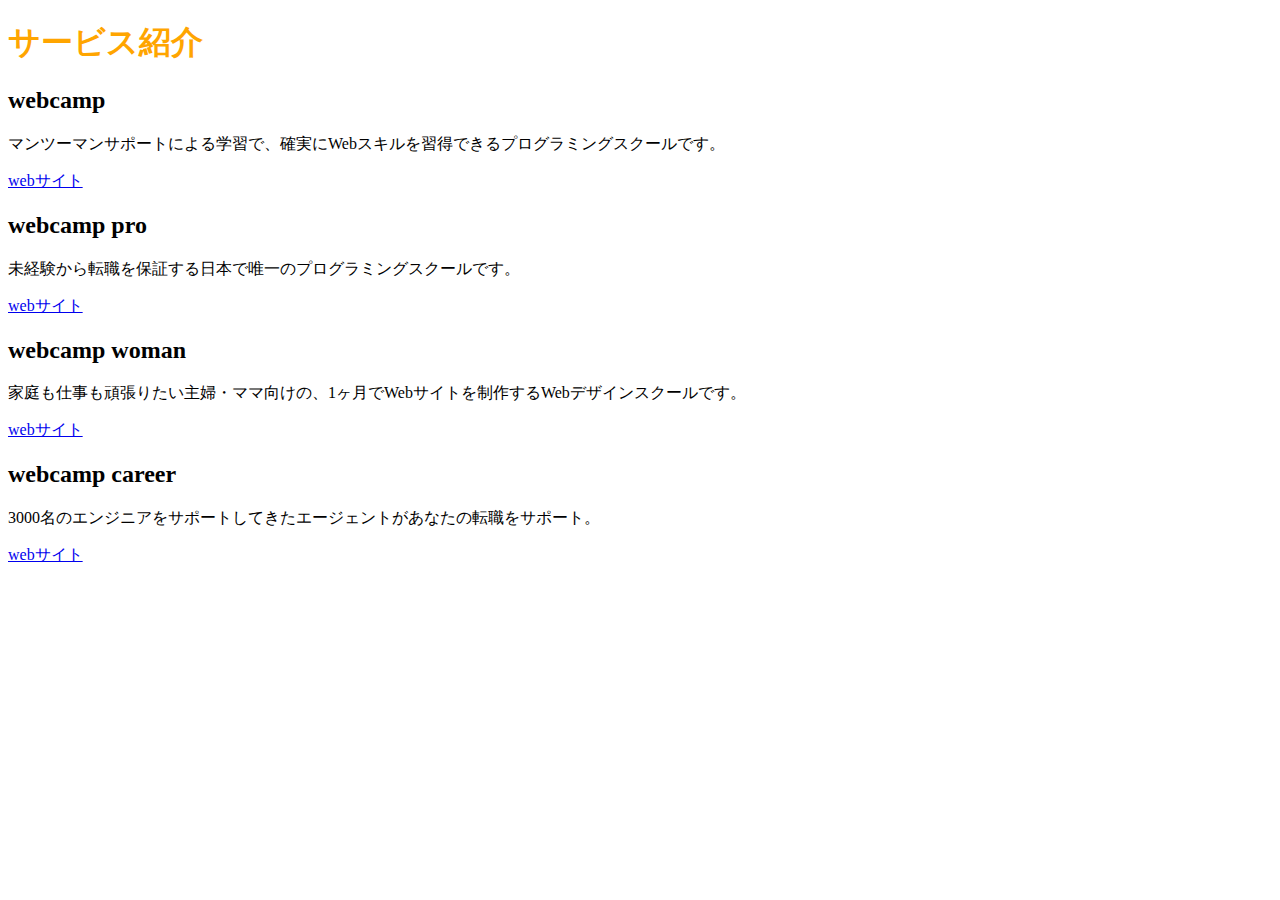
<file: chapter2_answer/index.html>
<!DOCTYPE html>
<html lang="ja">
  <head>
    <meta charset="UTF-8" />
    <title>2章演習</title>
    <link rel="stylesheet" href="style.css" />
  </head>
  <body>
    <h1>サービス紹介</h1>

    <h2>webcamp</h2>
    <p>マンツーマンサポートによる学習で、確実にWebスキルを習得できるプログラミングスクールです。</p>
    <a href="https://web-camp.io/">webサイト</a>

    <h2>webcamp pro</h2>
    <p>未経験から転職を保証する日本で唯一のプログラミングスクールです。</p>
    <a href="http://web-camp.io/pro/">webサイト</a>

    <h2>webcamp woman</h2>
    <p>家庭も仕事も頑張りたい主婦・ママ向けの、1ヶ月でWebサイトを制作するWebデザインスクールです。</p>
    <a href="http://web-camp.io/woman/">webサイト</a>

    <h2>webcamp career</h2>
    <p>3000名のエンジニアをサポートしてきたエージェントがあなたの転職をサポート。</p>
    <a href="http://web-camp.io/career/">webサイト</a>
  </body>
</html>
</file>
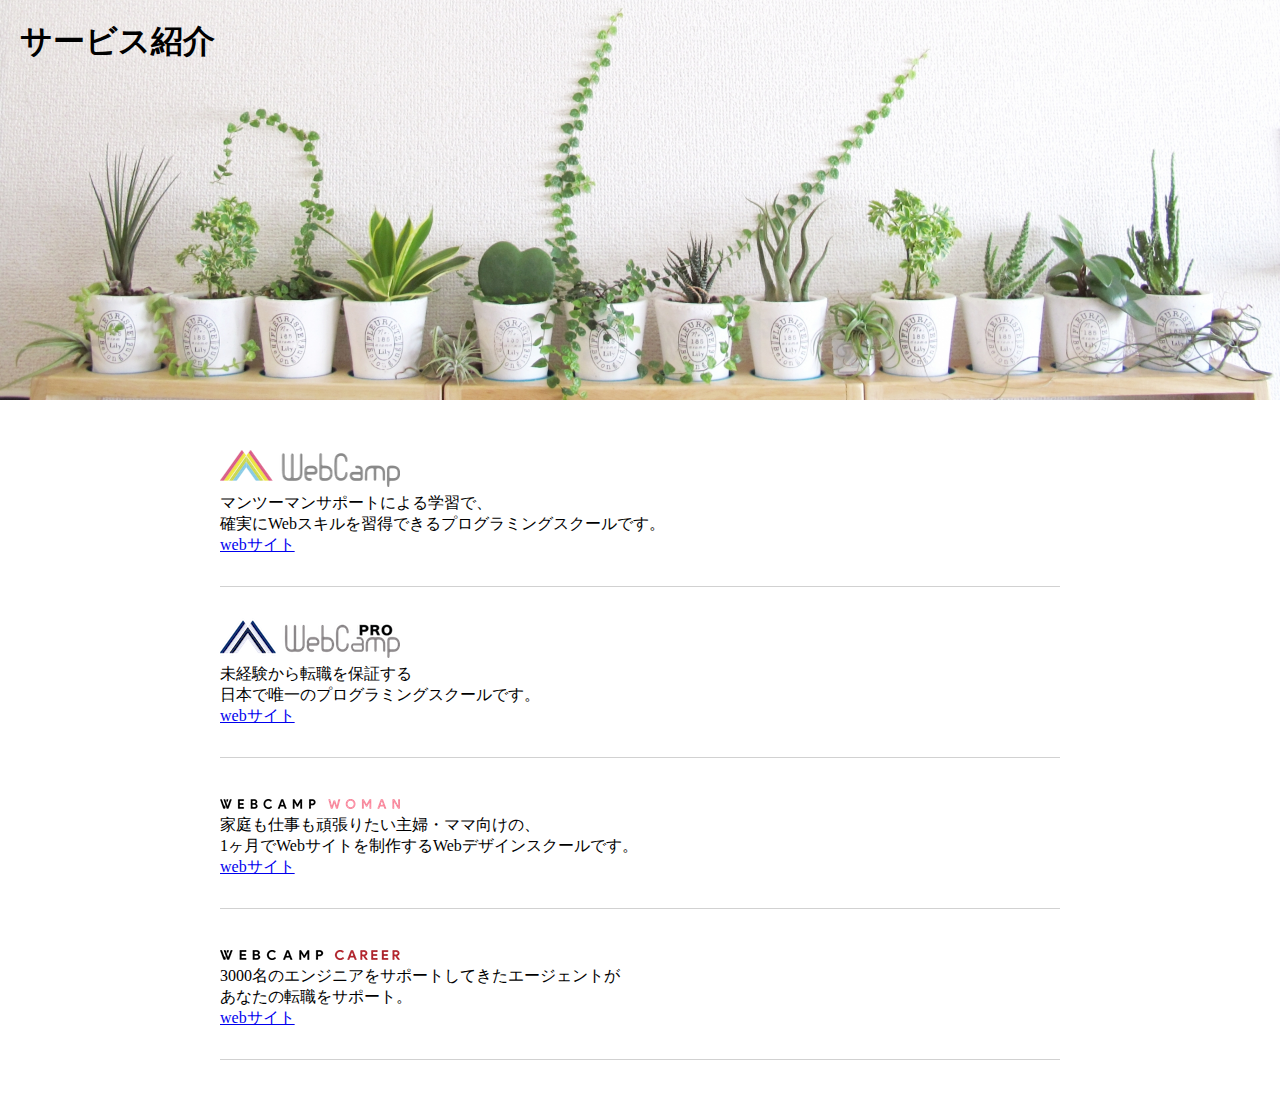
<file: caravan/chapter7_answer/index.html>
<!DOCTYPE html>
<html lang="ja">
  <head>
    <meta charset="UTF-8" />
    <title>7章演習</title>
    <link rel="stylesheet" href="style.css" />
  </head>
  <body>
    <section class="main-visual">
      <h1 class="headline">サービス紹介</h1>
    </section>
    <main>
      <section class="service1">
        <h2><img src="img/wc-logo.png" alt="ロゴ" /></h2>
        <p>
          マンツーマンサポートによる学習で、<br />確実にWebスキルを習得できるプログラミングスクールです。
        </p>
        <a href="https://web-camp.io/">webサイト</a>
      </section>

      <section class="service2">
        <h2><img src="img/wcp-logo.png" alt="ロゴ" /></h2>
        <p>
          未経験から転職を保証する<br />日本で唯一のプログラミングスクールです。
        </p>
        <a href="http://web-camp.io/pro/">webサイト</a>
      </section>

      <section class="service3">
        <h2><img src="img/wcw-logo.png" alt="ロゴ" /></h2>
        <p>
          家庭も仕事も頑張りたい主婦・ママ向けの、<br />1ヶ月でWebサイトを制作するWebデザインスクールです。
        </p>
        <a href="http://web-camp.io/woman/">webサイト</a>
      </section>

      <section class="service4">
        <h2><img src="img/wcc-logo.png" alt="ロゴ" /></h2>
        <p>
          3000名のエンジニアをサポートしてきたエージェントが<br />あなたの転職をサポート。
        </p>
        <a href="http://web-camp.io/career/">webサイト</a>
      </section>
    </main>
  </body>
</html>
</file>
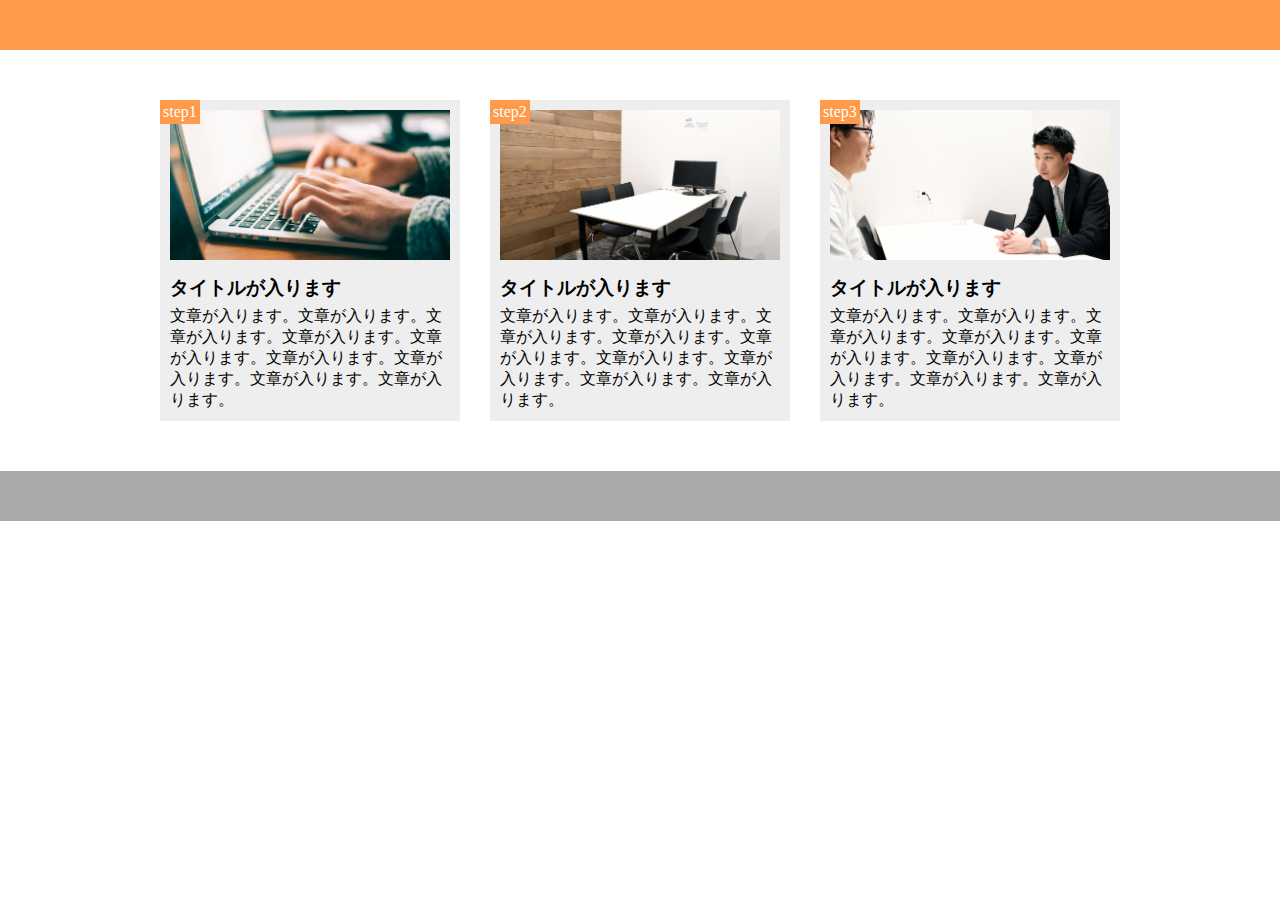
<file: caravan/chapter9_answer/index.html>
<!DOCTYPE html>
<html lang="ja">
  <head>
    <meta charset="UTF-8" />
    <title>9章演習</title>
    <link rel="stylesheet" href="style.css" />
  </head>
  <body>
    <header></header>
    <main>
      <div class="step-box">
        <div class="step-img1"></div>
        <span class="step-num">step1</span>
        <h3 class="title">タイトルが入ります</h3>
        <p class="text">
          文章が入ります。文章が入ります。文章が入ります。文章が入ります。文章が入ります。文章が入ります。文章が入ります。文章が入ります。文章が入ります。
        </p>
      </div>

      <div class="step-box">
        <div class="step-img2"></div>
        <span class="step-num">step2</span>
        <h3 class="title">タイトルが入ります</h3>
        <p class="text">
          文章が入ります。文章が入ります。文章が入ります。文章が入ります。文章が入ります。文章が入ります。文章が入ります。文章が入ります。文章が入ります。
        </p>
      </div>

      <div class="step-box">
        <div class="step-img3"></div>
        <span class="step-num">step3</span>
        <h3 class="title">タイトルが入ります</h3>
        <p class="text">
          文章が入ります。文章が入ります。文章が入ります。文章が入ります。文章が入ります。文章が入ります。文章が入ります。文章が入ります。文章が入ります。
        </p>
      </div>
    </main>
    <footer></footer>
  </body>
</html>
</file>
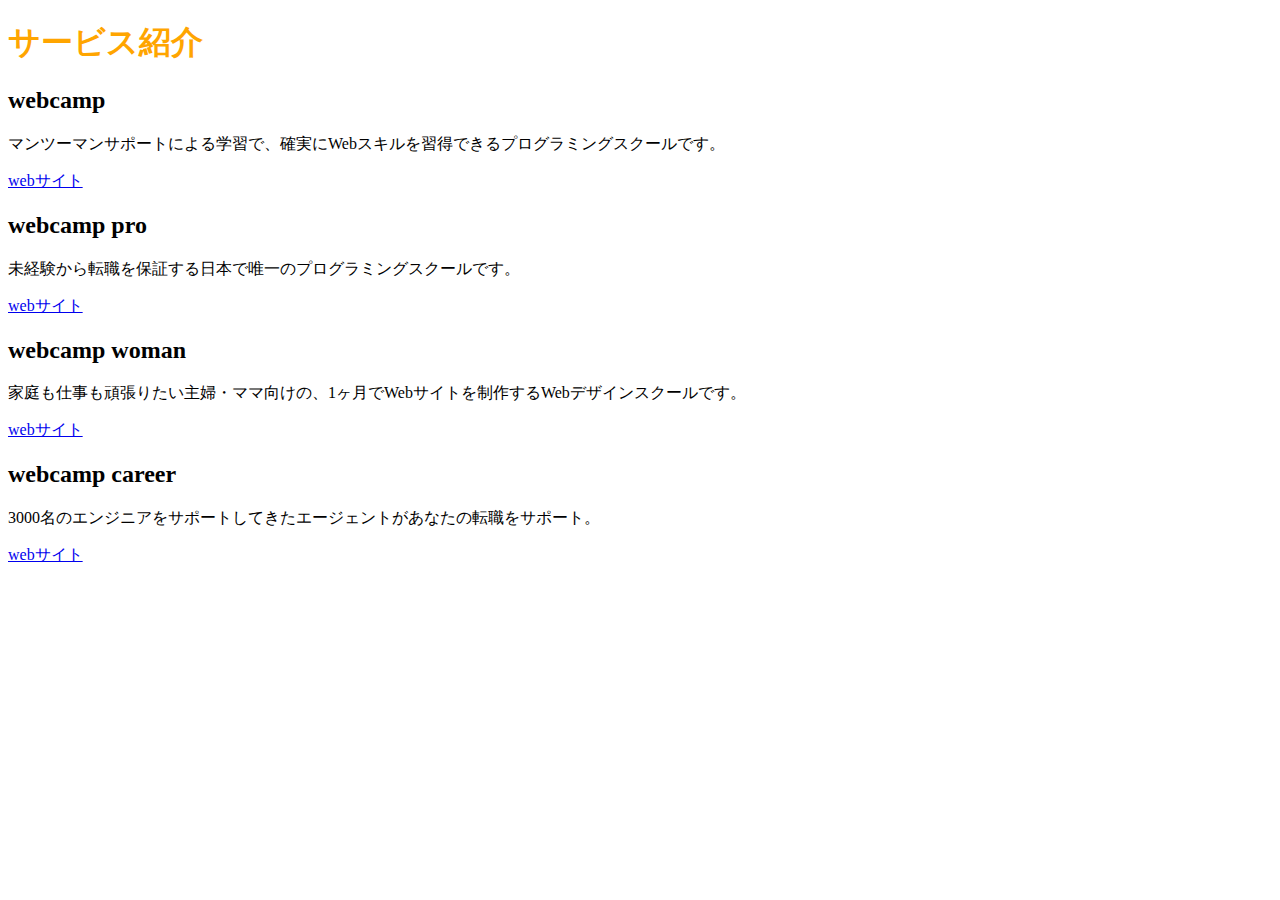
<file: sample/chapter2_answer/index.html>
<!DOCTYPE html>
<html lang="ja">
  <head>
    <meta charset="UTF-8" />
    <title>2章演習</title>
    
    <link rel="stylesheet" href="style.css" />
  </head>
  <body>
    <h1>サービス紹介</h1>

    <h2>webcamp</h2>
    <p>
      マンツーマンサポートによる学習で、確実にWebスキルを習得できるプログラミングスクールです。
    </p>
    <a href="https://web-camp.io/">webサイト</a>

    <h2>webcamp pro</h2>
    <p>未経験から転職を保証する日本で唯一のプログラミングスクールです。</p>
    <a href="http://web-camp.io/pro/">webサイト</a>

    <h2>webcamp woman</h2>
    <p>
      家庭も仕事も頑張りたい主婦・ママ向けの、1ヶ月でWebサイトを制作するWebデザインスクールです。
    </p>
    <a href="http://web-camp.io/woman/">webサイト</a>

    <h2>webcamp career</h2>
    <p>
      3000名のエンジニアをサポートしてきたエージェントがあなたの転職をサポート。
    </p>
    <a href="http://web-camp.io/career/">webサイト</a>
  </body>
</html>
</file>
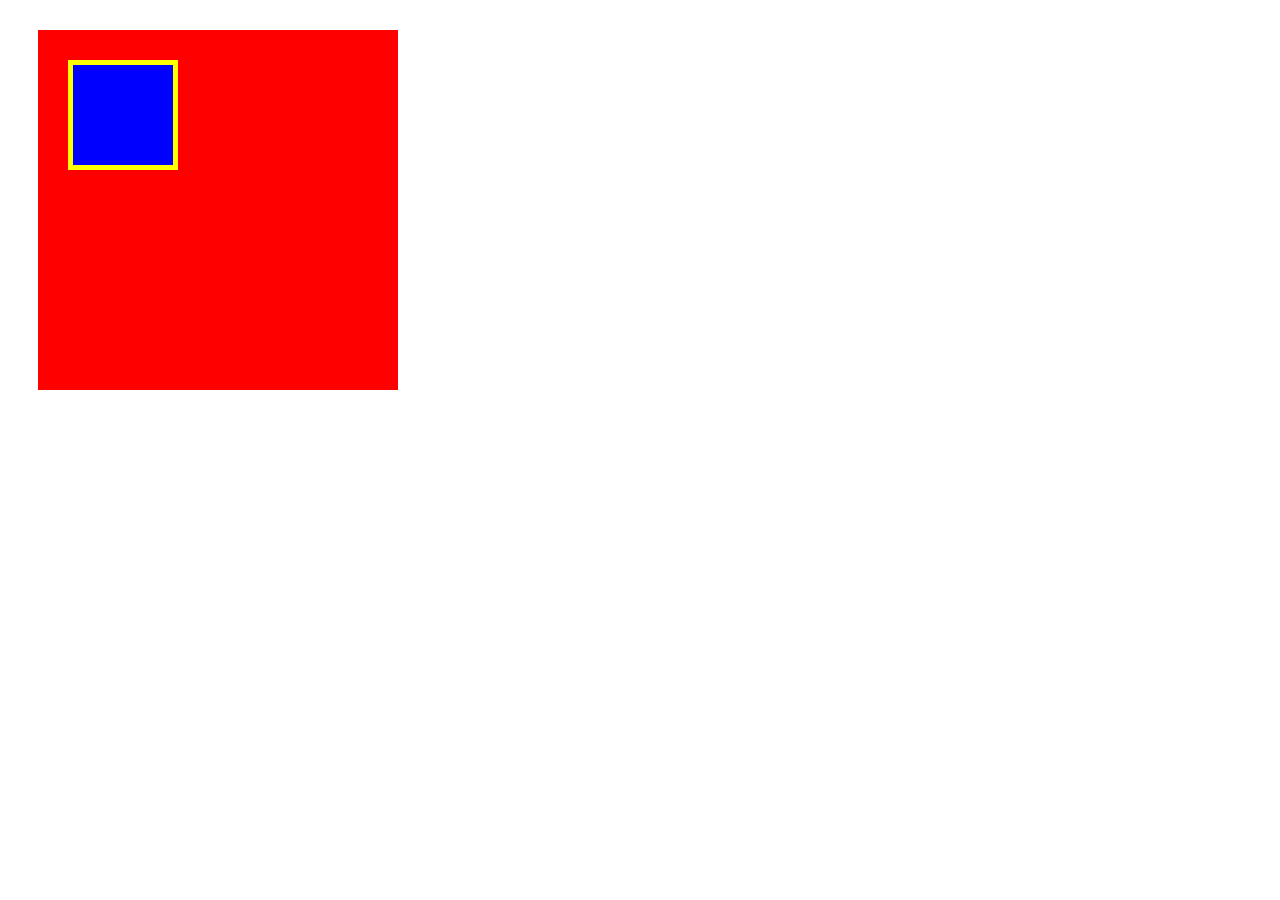
<file: box/box.html>
<!DOCTYPE html>
<html lang="ja">
  <head>
    <meta charset="UTF-8" />
    <!-- CSSファイルの読み込み -->
    <link rel="stylesheet" href="box.css" />
    <title>BOX</title>
  </head>

  <body>
    <!-- box1用のdiv -->
    <div class="box1">
      <div class="box2"></div>
    </div>
  </body>
</html>
</file>
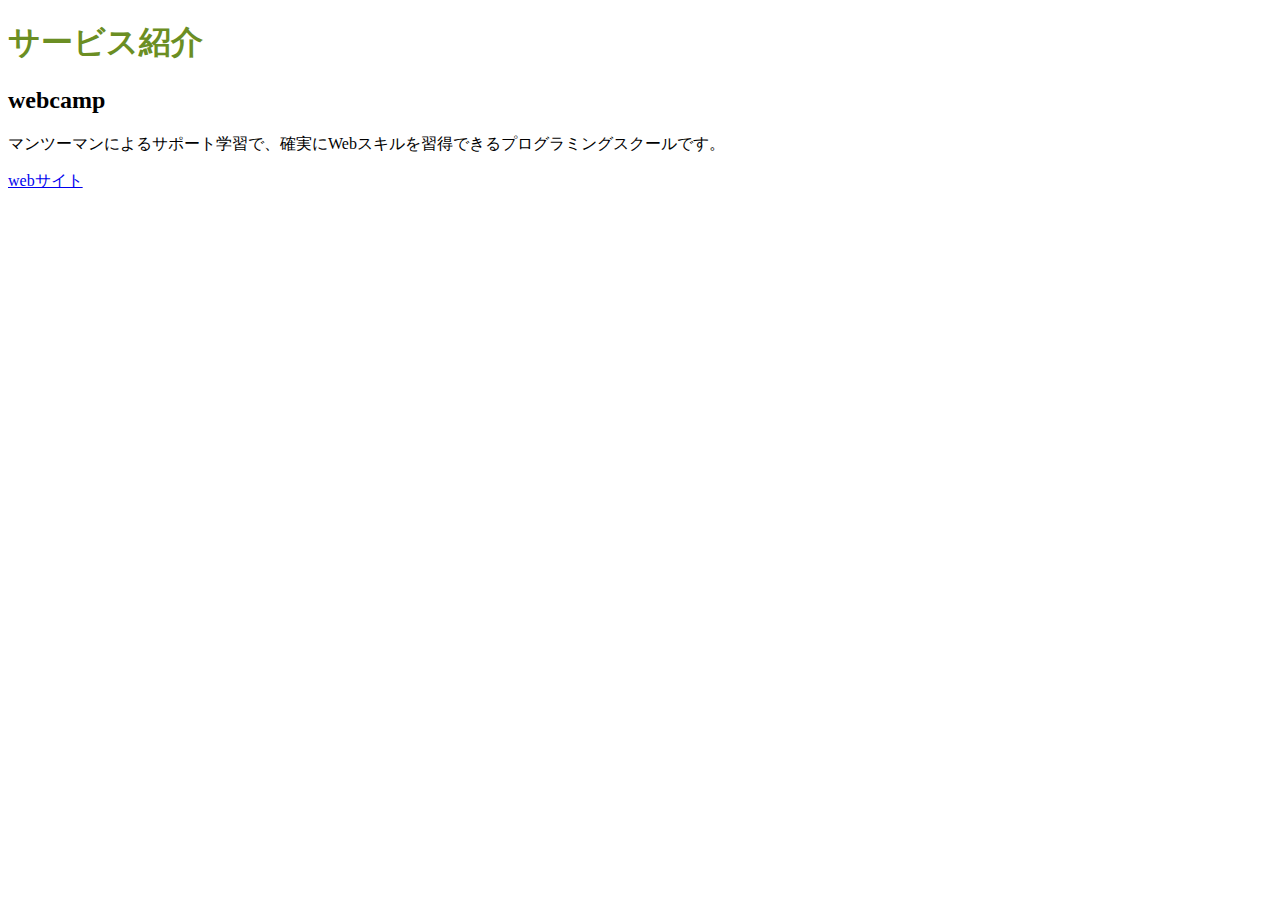
<file: sample/sample.html>
<!DOCTYPE html>
<html lang="ja">
  <head>
    <meta charset="UTF-8" />
    <title>2章演習</title>
    <link rel="stylesheet" href="style.css" />
  </head>

  <body>
    <h1>サービス紹介</h1>

    <h2>webcamp</h2>
    <p>
      マンツーマンによるサポート学習で、確実にWebスキルを習得できるプログラミングスクールです。
    </p>
    <a href="https://web-camp.io/">webサイト</a>
  </body>
</html>
</file>
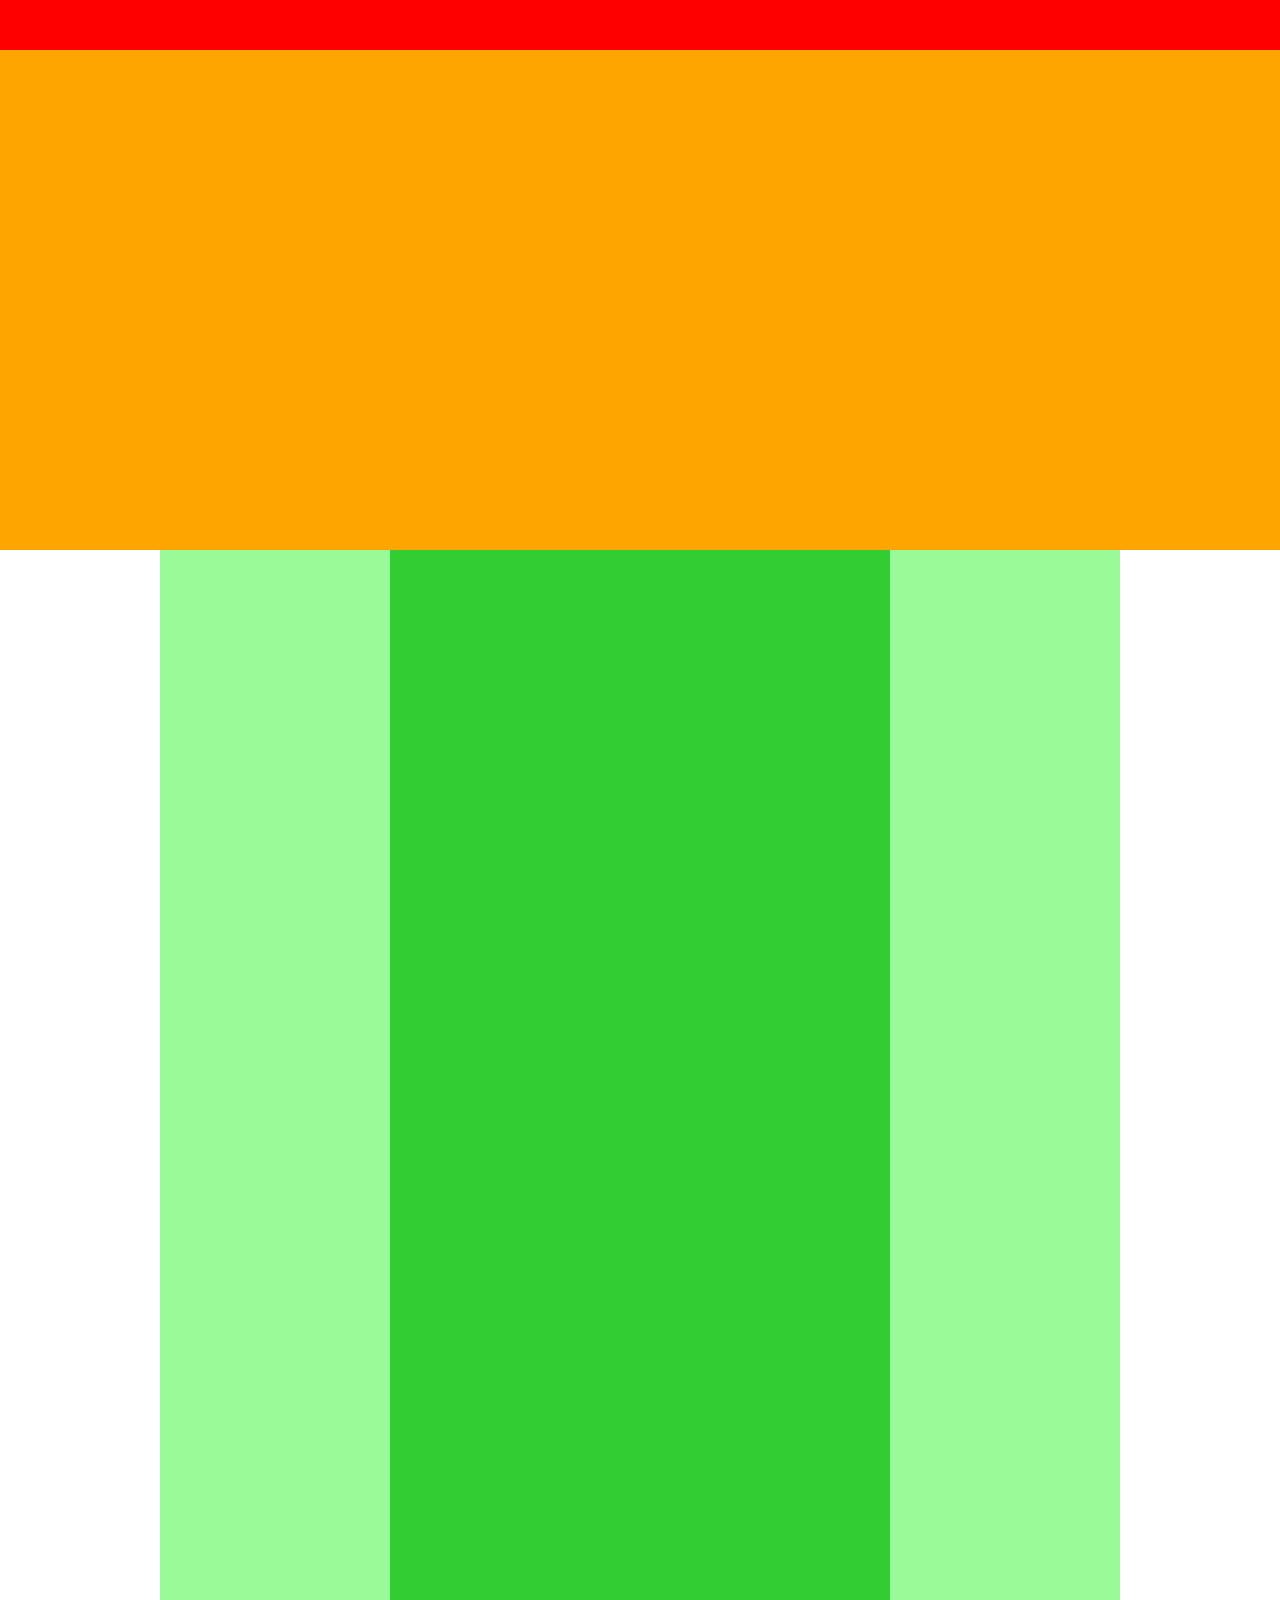
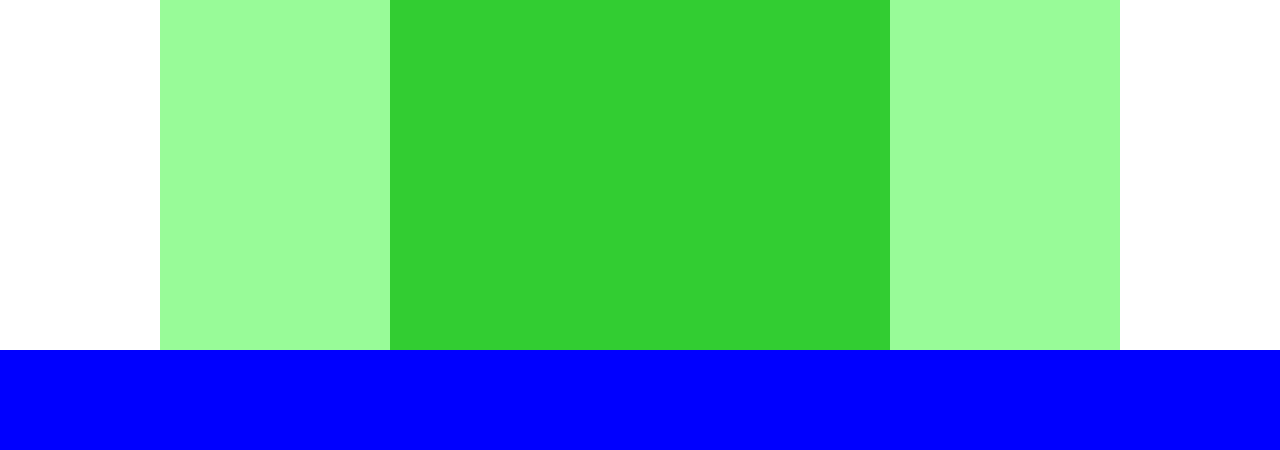
<file: caravan/chapter4_exercise/exercise.html>
<!DOCTYPE html>
<html lang="ja">
  <head>
    <meta charset="UTF-8" />
    <link rel="stylesheet" href="exercise.css" />
    <title>exercise</title>
  </head>

  <body>
    <div class="header"></div>

    <div class="main-visual"></div>

    <div class="main">
      <div class="main-content"></div>
    </div>

    <div class="footer"></div>
  </body>
</html>
</file>
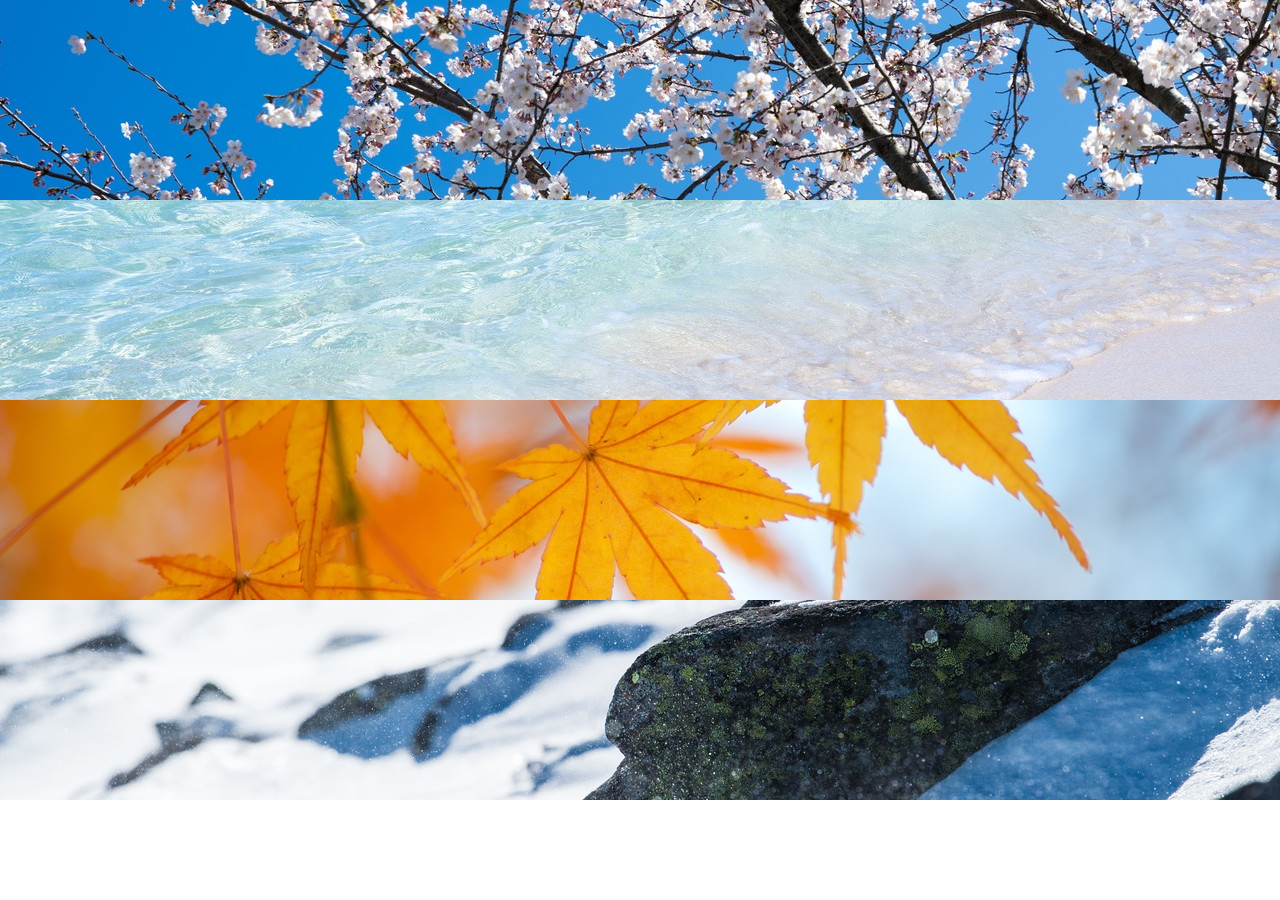
<file: caravan/chapter6_exercise/exercise.html>
<!DOCTYPE html>
<html lang="ja">
  <head>
    <meta charset="UTF-8" />
    <title>演習</title>
    <link rel="stylesheet" href="exercise.css" />
  </head>

  <body>
    <div class="img1"></div>
    <div class="img2"></div>
    <div class="img3"></div>
    <div class="img4"></div>
  </body>
</html>
</file>
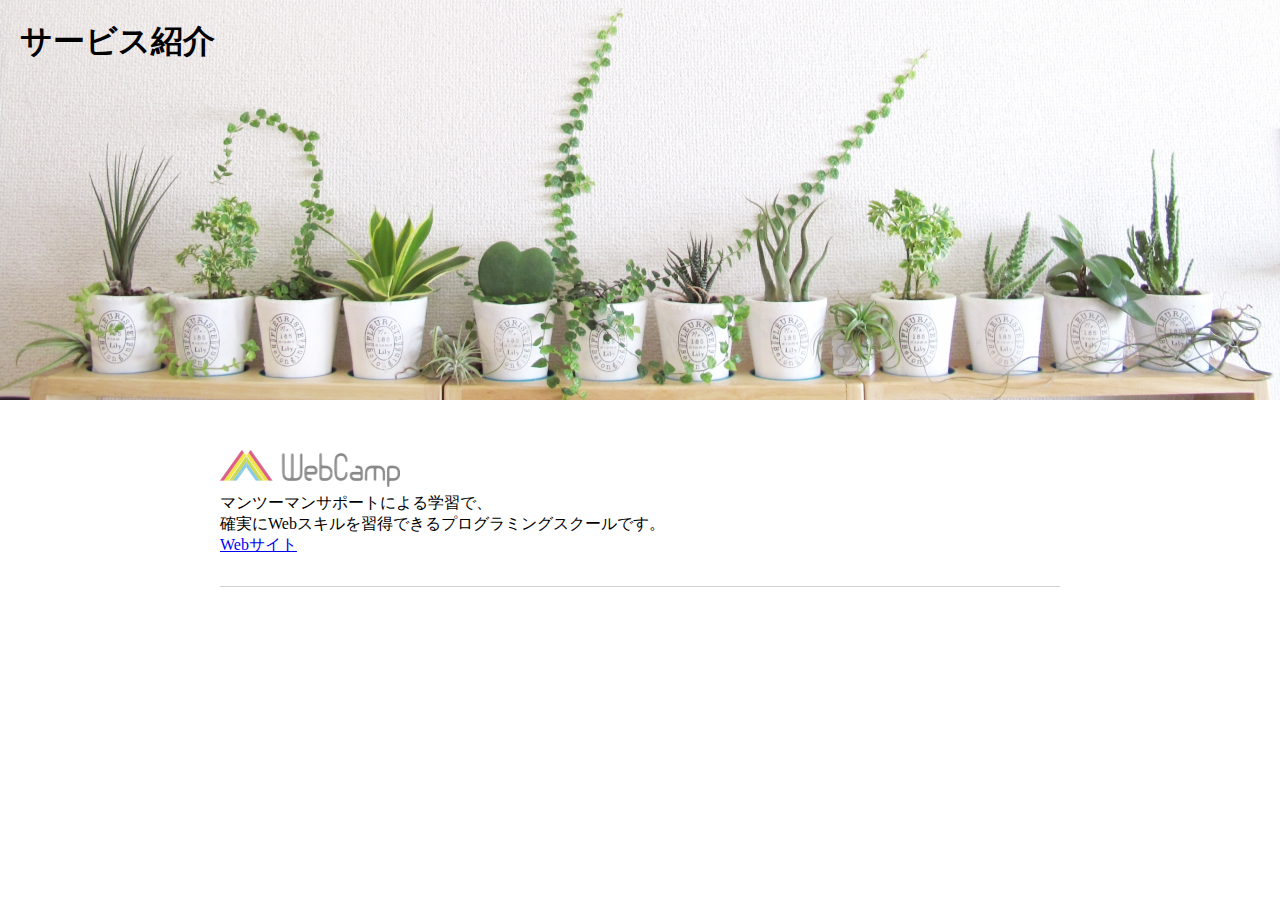
<file: caravan/chapter7_exercise/practice.html>
<!DOCTYPE html>
<html lang="ja">
  <head>
    <meta charset="UTF-8">
    <link rel="stylesheet" href="practice.css">
    <title>演習</title>
  </head>

  <body>
    <section class="main-visual">
      <h1 class="headline">サービス紹介</h1>
    </section>
    <main>
      <section class="service1">
        <h2><img src="img/wc-logo.png" alt="ロゴ" /></h2>
        <p>
          マンツーマンサポートによる学習で、<br />確実にWebスキルを習得できるプログラミングスクールです。
        </p>
        <a href="https://web-camp.io/">Webサイト</a>
      </section>
    </main>
  </body>
</html>
</file>
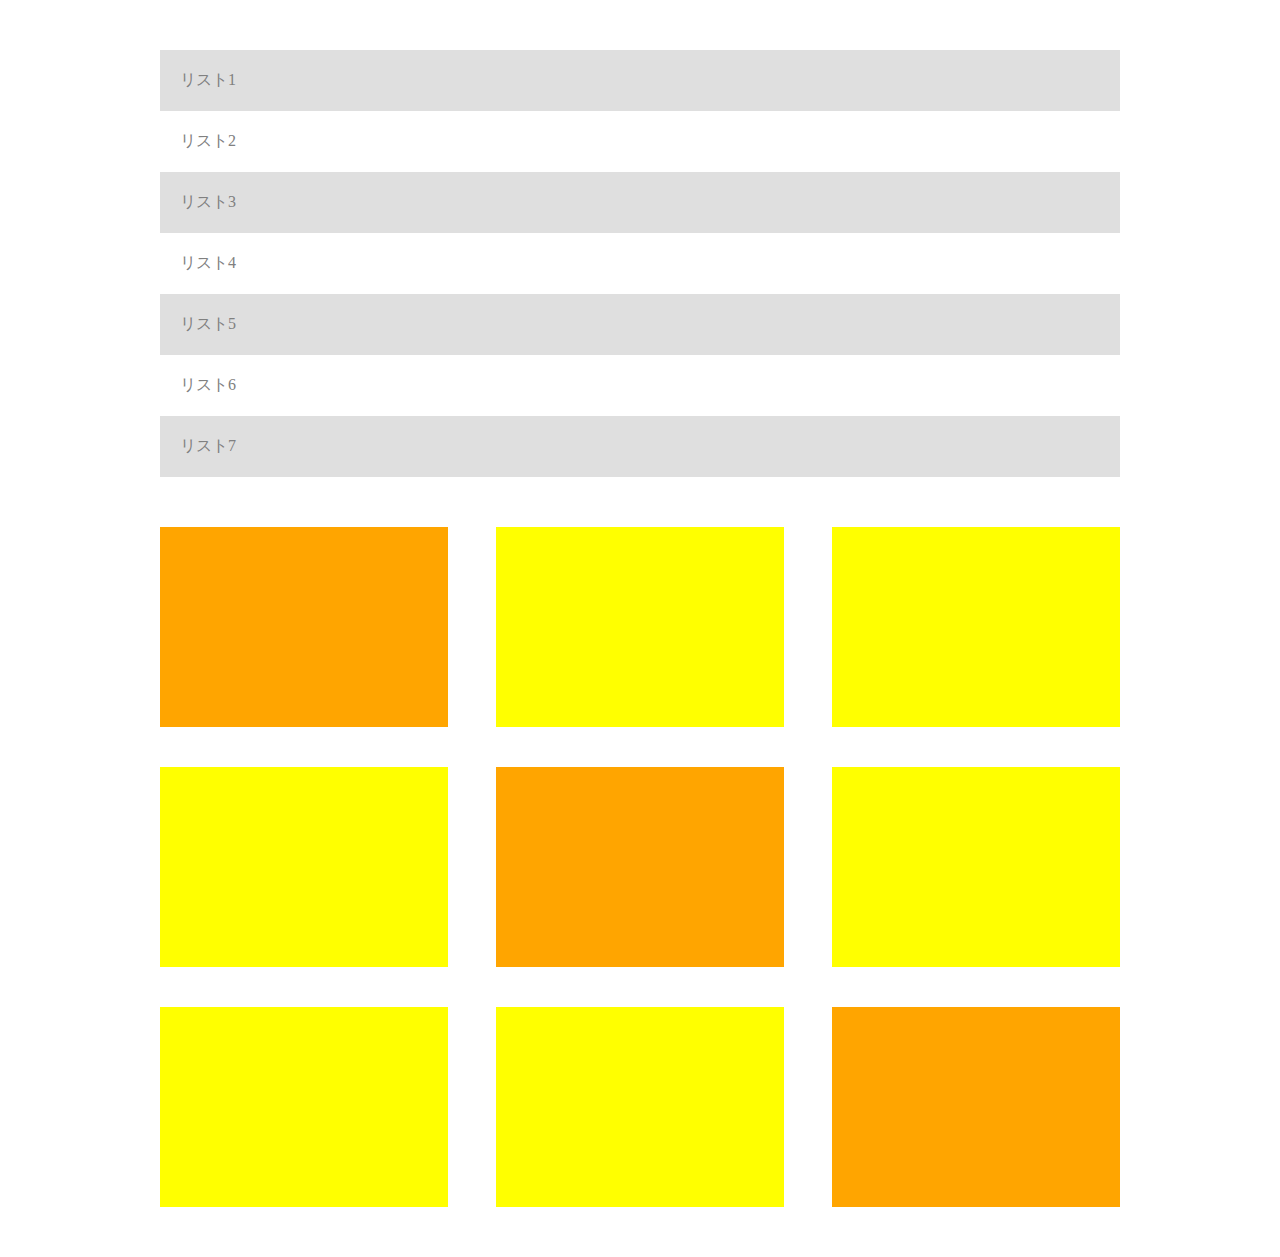
<file: caravan/chapter8_exercise/exercise.html>
<!DOCTYPE html>
<html lang="ja">
  <head>
    <meta charset="UTF-8" />
    <link rel="stylesheet" href="exercise.css" />
    <title>8章演習</title>
  </head>

  <body>
    <div class="list">
      <div class="list-content">リスト1</div>
      <div class="list-content">リスト2</div>
      <div class="list-content">リスト3</div>
      <div class="list-content">リスト4</div>
      <div class="list-content">リスト5</div>
      <div class="list-content">リスト6</div>
      <div class="list-content">リスト7</div>
    </div>
    <main>
      <div class="box"></div>
      <div class="box"></div>
      <div class="box"></div>
      <div class="box"></div>
      <div class="box"></div>
      <div class="box"></div>
      <div class="box"></div>
      <div class="box"></div>
      <div class="box"></div>
    </main>
  </body>
</html>
</file>
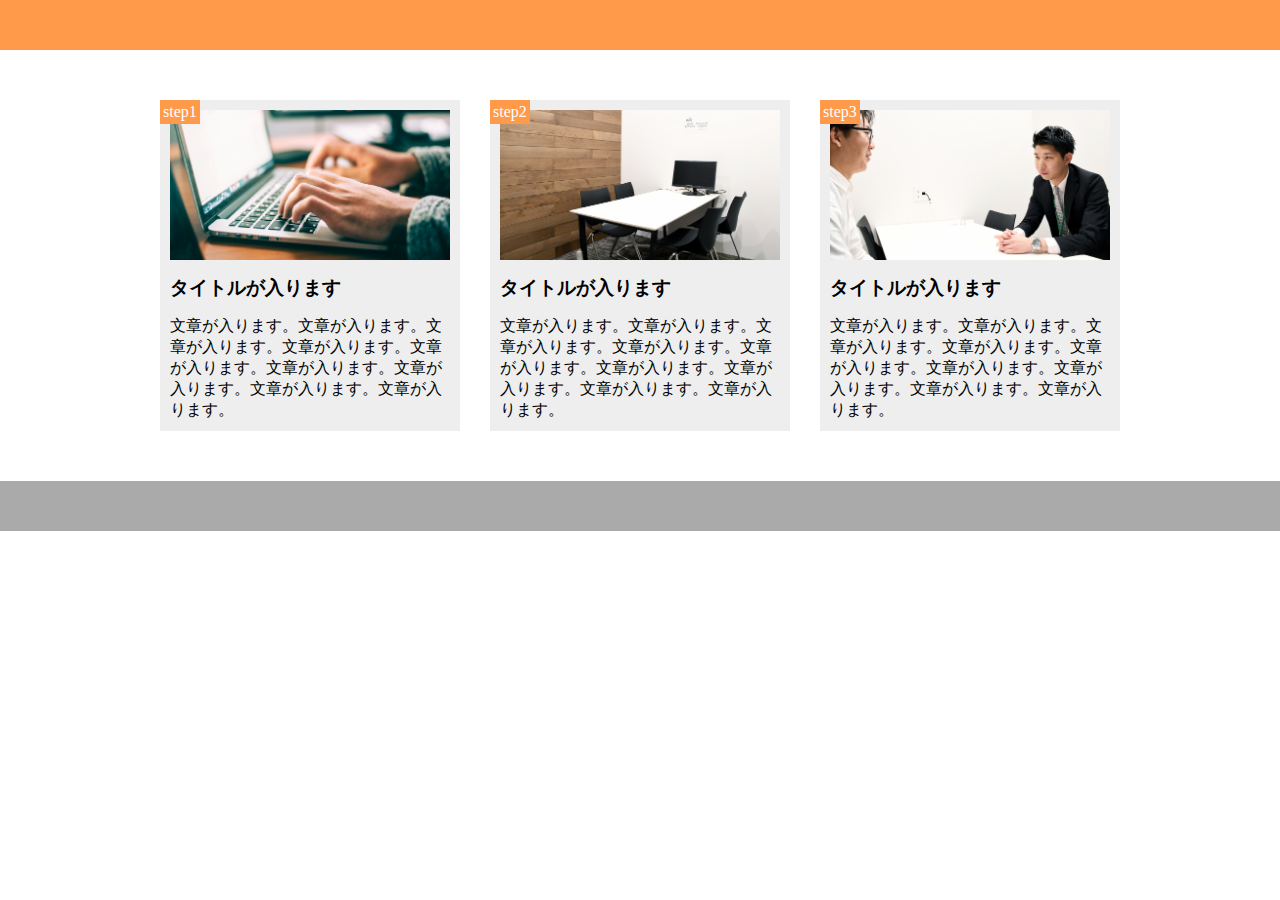
<file: caravan/chapter9_exercise/exercise.html>
<!DOCTYPE html>
<html lang="ja">
  <head>
    <meta charset="UTF-8">
    <title>9章演習</title>
    <link rel="stylesheet" href="exercise.css">
  </head>

  <body>
    <header></header>
    <main>
      <div class="step-box">
        <div class="step-img1"></div>
        <span class="step-num">step1</span>
        <h3 class="title">タイトルが入ります</h3>
        <p class="text">
          文章が入ります。文章が入ります。文章が入ります。文章が入ります。文章が入ります。文章が入ります。文章が入ります。文章が入ります。文章が入ります。
        </p>
      </div>
      <div class="step-box">
        <div class="step-img2"></div>
        <span class="step-num">step2</span>
        <h3 class="title">タイトルが入ります</h3>
        <p class="text">
          文章が入ります。文章が入ります。文章が入ります。文章が入ります。文章が入ります。文章が入ります。文章が入ります。文章が入ります。文章が入ります。
        </p>
      </div>

      <div class="step-box">
        <div class="step-img3"></div>
        <span class="step-num">step3</span>
        <h3 class="title">タイトルが入ります</h3>
        <p class="text">
          文章が入ります。文章が入ります。文章が入ります。文章が入ります。文章が入ります。文章が入ります。文章が入ります。文章が入ります。文章が入ります。
        </p>
      </div>
    </main>

    <footer></footer>
  </body>
</html>
</file>
<file: chapter2_answer/style.css>
h1 {
  color: orange;
}
</file>
<file: caravan/chapter7_answer/style.css>
* {
  margin: 0;
  padding: 0;
  box-sizing: border-box;
}

.main-visual {
  height: 400px;
  width: 100%;
  background-image: url(img/mv.jpg);
  background-size: cover;
  background-position: bottom;
}

.headline {
  padding: 20px;
}

main {
  width: 840px;
  margin: 50px auto;
}

.service1 {
  margin-bottom: 30px;
  border-bottom: 1px solid #d1d1d1;
  padding-bottom: 30px;
}

.service2 {
  margin-bottom: 30px;
  border-bottom: 1px solid #d1d1d1;
  padding-bottom: 30px;
}

.service3 {
  margin-bottom: 30px;
  border-bottom: 1px solid #d1d1d1;
  padding-bottom: 30px;
}

.service4 {
  border-bottom: 1px solid #d1d1d1;
  padding-bottom: 30px;
}
</file>
<file: caravan/chapter9_answer/style.css>
* {
  box-sizing: border-box;
  margin: 0;
  padding: 0;
}

header {
  height: 50px;
  background-color: #ff9a4b;
}

main {
  width: 960px;
  margin: 50px auto;
  display: flex;
}

.step-box {
  width: 300px;
  margin-right: 30px;
  padding: 10px;
  position: relative;
  background-color: #eee;
}

.step-box:last-child {
  margin-right: 0;
}

.step-img1 {
  height: 150px;
  background-image: url(img/flow01.png);
  background-position: bottom;
  background-size: cover;
}

.step-img2 {
  height: 150px;
  background-image: url(img/flow02.png);
  background-position: bottom;
  background-size: cover;
}

.step-img3 {
  height: 150px;
  background-image: url(img/flow03.png);
  background-position: bottom;
  background-size: cover;
}

.step-num {
  padding: 3px;
  position: absolute;
  top: 0;
  left: 0;
  background-color: #ff9a4b;
  color: #fff;
}

.title {
  margin: 15px 0 5px;
}

footer {
  height: 50px;
  background-color: #aaa;
}
</file>
<file: sample/chapter2_answer/style.css>
h1 {
  color: orange;
}
</file>
<file: box/box.css>
.box1 {
  width: 300px;
  height: 300px;
  background-color: red;
  margin: 30px;
  padding: 30px;
}

.box2 {
  width: 100px;
  height: 100px;
  background-color: blue;
  border: 5px solid yellow;
}
</file>
<file: sample/style.css>
h1 {
  color: olivedrab;
}
</file>
<file: caravan/chapter4_exercise/exercise.css>
* {
  margin: 0;
  padding: 0;
  box-sizing: border-box;
}

.header {
  width: 100%;
  height: 50px;
  background-color: red;
}

.main-visual {
  width: 100%;
  height: 500px;
  background-color: orange;
}

.main {
  width: 960px;
  height: 1400px;
  background-color: palegreen;
  display: flex;
  justify-content: center;
  margin: 0 auto;
}

.main-content {
  width: 500px;
  height: 100%;
  background-color: limegreen;
}

.footer {
  width: 100%;
  height: 100px;
  background-color: blue;
}
</file>
<file: caravan/chapter6_exercise/exercise.css>
* {
  margin: 0;
  padding: 0;
  box-sizing: border-box;
}

.img1 {
  width: 100%;
  height: 200px;
  background-image: url(img/box1.jpg);
  background-position: center;
}

.img2 {
  width: 100%;
  height: 200px;
  background-image: url(img/box2.jpg);
  background-position: center;
}

.img3 {
  width: 100%;
  height: 200px;
  background-image: url(img/box3.jpg);
  background-position: center;
}

.img4 {
  width: 100%;
  height: 200px;
  background-image: url(img/box4.jpg);
  background-position: center;
}
</file>
<file: caravan/chapter7_exercise/practice.css>
* {
  margin: 0;
  padding: 0;
  box-sizing: border-box;
}

.main-visual {
  height: 400px;
  width: 100%;
  background-image: url(img/mv.jpg);
  background-size: cover;
  background-position: bottom;
}

.headline {
  padding: 20px;
}

main {
  width: 840px;
  margin: 50px auto;
}

.service1 {
  margin-bottom: 30px;
  border-bottom: 1px solid #d1d1d1;
  padding-bottom: 30px;
}
</file>
<file: caravan/chapter8_exercise/exercise.css>
* {
  margin: 0;
  padding: 0;
  box-sizing: border-box;
}

.list {
  width: 960px;
  margin: 50px auto;
}

.list-content {
  padding-left: 20px;
  padding-top: 20px;
  padding-bottom: 20px;
  text-align: left;
  color: gray;
}

.list-content:nth-child(odd) {
  background-color: #dfdfdf;
}

.list-content:nth-child(even) {
  background-color: white;
}

main {
  width: 960px;
  margin: 0 auto;
  justify-content: center;
  display: flex;
  flex-wrap: wrap;
}

.box {
  width: 30%;
  height: 200px;
  margin-bottom: 40px;
  margin-right: 5%;
  background-color: yellow;
}

.box:nth-child(3n) {
  margin-right: 0;
}

.box:nth-child(n + 7) {
  margin-bottom: 50px;
}

.box:nth-child(4n + 1) {
  background-color: orange;
}
</file>
<file: caravan/chapter9_exercise/exercise.css>
* {
  margin: 0;
  padding: 0;
  box-sizing: border-box;
}

header {
  background-color: #FF9A4B;
  width: 100%;
  height: 50px;
}

main {
  margin: 50px auto;
  width: 960px;
  display: flex;
}

.step-box {
  width: 300px;
  margin-right: 30px;
  background-color: #EEEEEE;
  padding: 10px;
  position: relative;
}

.step-box:last-child {
  margin-right: 0px;
}

.step-num {
  position: absolute;
  left: 0;
  top: 0;
  background-color: #FF9A4B;
  padding: 3px;
  color: #fff;
}

.step-img1 {
  background-position: bottom;
  height: 150px;
  background-size: cover;
  background-image: url(img/flow01.png);
}

.step-img2 {
  height: 150px;
  background-image: url(img/flow02.png);
  background-position: bottom;
  background-size: cover;
}

.step-img3 {
  height: 150px;
  background-image: url(img/flow03.png);
  background-position: bottom;
  background-size: cover;
}

.title {
  margin: 15px 0 15px;
}

footer {
  height: 50px;
  width: 100%;
  background-color: #aaaaaa;
}
</file>
